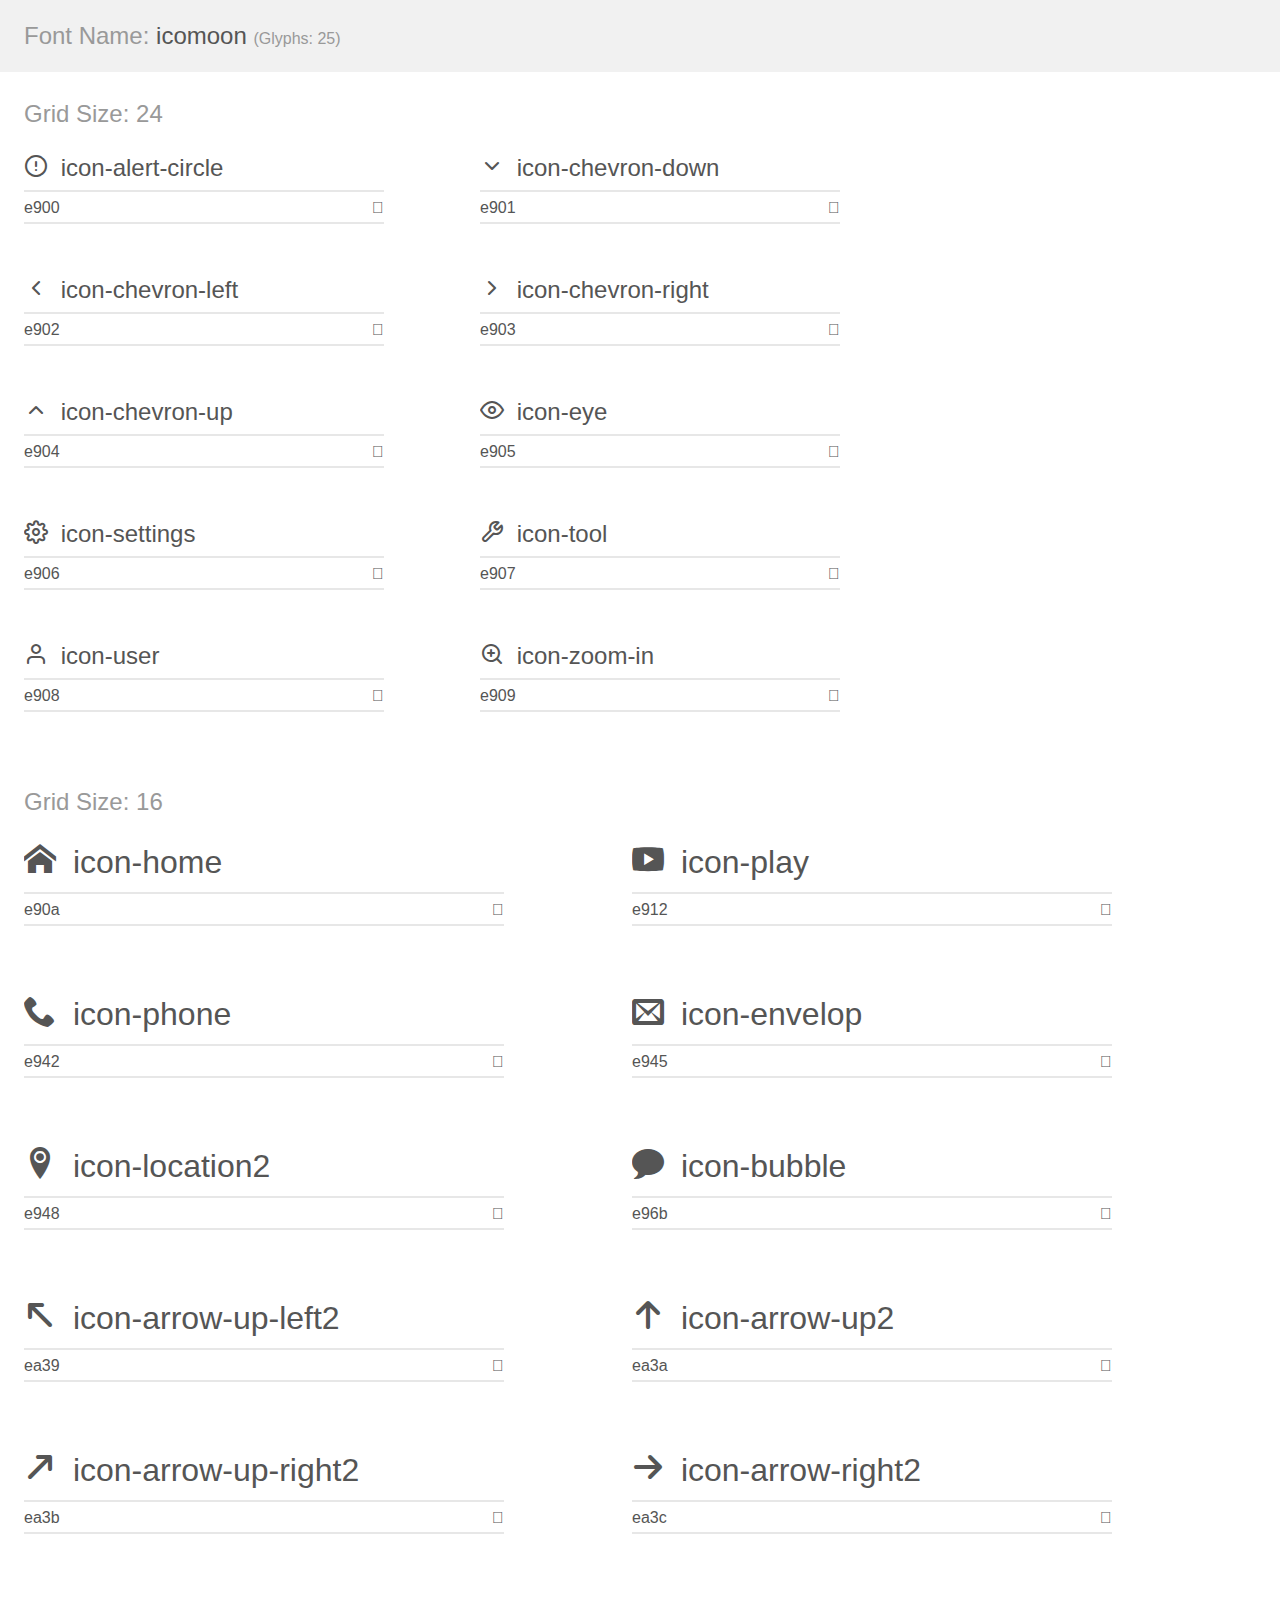
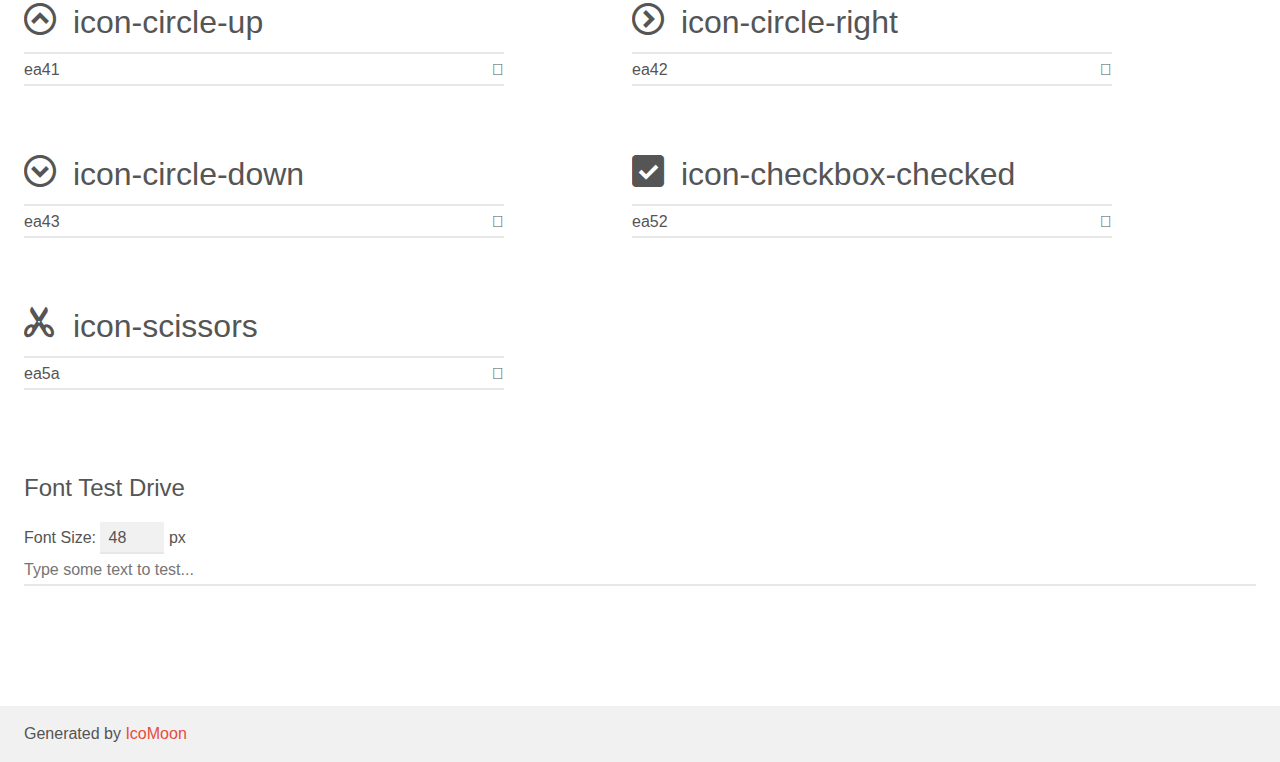
<file: HaoHuanShop_boot/src/main/resources/static/icomoon/demo.html>
<!doctype html>
<html>
<head>
    <meta charset="utf-8">
    <title>IcoMoon Demo</title>
    <meta name="description" content="An Icon Font Generated By IcoMoon.io">
    <meta name="viewport" content="width=device-width, initial-scale=1">
    <link rel="stylesheet" href="demo-files/demo.css">
    <link rel="stylesheet" href="style.css"></head>
<body>
    <div class="bgc1 clearfix">
        <h1 class="mhmm mvm"><span class="fgc1">Font Name:</span> icomoon <small class="fgc1">(Glyphs:&nbsp;25)</small></h1>
    </div>
    <div class="clearfix mhl ptl">
        <h1 class="mvm mtn fgc1">Grid Size: 24</h1>
        <div class="glyph fs1">
            <div class="clearfix bshadow0 pbs">
                <span class="icon-alert-circle"></span>
                <span class="mls"> icon-alert-circle</span>
            </div>
            <fieldset class="fs0 size1of1 clearfix hidden-false">
                <input type="text" readonly value="e900" class="unit size1of2" />
                <input type="text" maxlength="1" readonly value="&#xe900;" class="unitRight size1of2 talign-right" />
            </fieldset>
            <div class="fs0 bshadow0 clearfix hidden-true">
                <span class="unit pvs fgc1">liga: </span>
                <input type="text" readonly value="" class="liga unitRight" />
            </div>
        </div>
        <div class="glyph fs1">
            <div class="clearfix bshadow0 pbs">
                <span class="icon-chevron-down"></span>
                <span class="mls"> icon-chevron-down</span>
            </div>
            <fieldset class="fs0 size1of1 clearfix hidden-false">
                <input type="text" readonly value="e901" class="unit size1of2" />
                <input type="text" maxlength="1" readonly value="&#xe901;" class="unitRight size1of2 talign-right" />
            </fieldset>
            <div class="fs0 bshadow0 clearfix hidden-true">
                <span class="unit pvs fgc1">liga: </span>
                <input type="text" readonly value="" class="liga unitRight" />
            </div>
        </div>
        <div class="glyph fs1">
            <div class="clearfix bshadow0 pbs">
                <span class="icon-chevron-left"></span>
                <span class="mls"> icon-chevron-left</span>
            </div>
            <fieldset class="fs0 size1of1 clearfix hidden-false">
                <input type="text" readonly value="e902" class="unit size1of2" />
                <input type="text" maxlength="1" readonly value="&#xe902;" class="unitRight size1of2 talign-right" />
            </fieldset>
            <div class="fs0 bshadow0 clearfix hidden-true">
                <span class="unit pvs fgc1">liga: </span>
                <input type="text" readonly value="" class="liga unitRight" />
            </div>
        </div>
        <div class="glyph fs1">
            <div class="clearfix bshadow0 pbs">
                <span class="icon-chevron-right"></span>
                <span class="mls"> icon-chevron-right</span>
            </div>
            <fieldset class="fs0 size1of1 clearfix hidden-false">
                <input type="text" readonly value="e903" class="unit size1of2" />
                <input type="text" maxlength="1" readonly value="&#xe903;" class="unitRight size1of2 talign-right" />
            </fieldset>
            <div class="fs0 bshadow0 clearfix hidden-true">
                <span class="unit pvs fgc1">liga: </span>
                <input type="text" readonly value="" class="liga unitRight" />
            </div>
        </div>
        <div class="glyph fs1">
            <div class="clearfix bshadow0 pbs">
                <span class="icon-chevron-up"></span>
                <span class="mls"> icon-chevron-up</span>
            </div>
            <fieldset class="fs0 size1of1 clearfix hidden-false">
                <input type="text" readonly value="e904" class="unit size1of2" />
                <input type="text" maxlength="1" readonly value="&#xe904;" class="unitRight size1of2 talign-right" />
            </fieldset>
            <div class="fs0 bshadow0 clearfix hidden-true">
                <span class="unit pvs fgc1">liga: </span>
                <input type="text" readonly value="" class="liga unitRight" />
            </div>
        </div>
        <div class="glyph fs1">
            <div class="clearfix bshadow0 pbs">
                <span class="icon-eye"></span>
                <span class="mls"> icon-eye</span>
            </div>
            <fieldset class="fs0 size1of1 clearfix hidden-false">
                <input type="text" readonly value="e905" class="unit size1of2" />
                <input type="text" maxlength="1" readonly value="&#xe905;" class="unitRight size1of2 talign-right" />
            </fieldset>
            <div class="fs0 bshadow0 clearfix hidden-true">
                <span class="unit pvs fgc1">liga: </span>
                <input type="text" readonly value="" class="liga unitRight" />
            </div>
        </div>
        <div class="glyph fs1">
            <div class="clearfix bshadow0 pbs">
                <span class="icon-settings"></span>
                <span class="mls"> icon-settings</span>
            </div>
            <fieldset class="fs0 size1of1 clearfix hidden-false">
                <input type="text" readonly value="e906" class="unit size1of2" />
                <input type="text" maxlength="1" readonly value="&#xe906;" class="unitRight size1of2 talign-right" />
            </fieldset>
            <div class="fs0 bshadow0 clearfix hidden-true">
                <span class="unit pvs fgc1">liga: </span>
                <input type="text" readonly value="" class="liga unitRight" />
            </div>
        </div>
        <div class="glyph fs1">
            <div class="clearfix bshadow0 pbs">
                <span class="icon-tool"></span>
                <span class="mls"> icon-tool</span>
            </div>
            <fieldset class="fs0 size1of1 clearfix hidden-false">
                <input type="text" readonly value="e907" class="unit size1of2" />
                <input type="text" maxlength="1" readonly value="&#xe907;" class="unitRight size1of2 talign-right" />
            </fieldset>
            <div class="fs0 bshadow0 clearfix hidden-true">
                <span class="unit pvs fgc1">liga: </span>
                <input type="text" readonly value="" class="liga unitRight" />
            </div>
        </div>
        <div class="glyph fs1">
            <div class="clearfix bshadow0 pbs">
                <span class="icon-user"></span>
                <span class="mls"> icon-user</span>
            </div>
            <fieldset class="fs0 size1of1 clearfix hidden-false">
                <input type="text" readonly value="e908" class="unit size1of2" />
                <input type="text" maxlength="1" readonly value="&#xe908;" class="unitRight size1of2 talign-right" />
            </fieldset>
            <div class="fs0 bshadow0 clearfix hidden-true">
                <span class="unit pvs fgc1">liga: </span>
                <input type="text" readonly value="" class="liga unitRight" />
            </div>
        </div>
        <div class="glyph fs1">
            <div class="clearfix bshadow0 pbs">
                <span class="icon-zoom-in"></span>
                <span class="mls"> icon-zoom-in</span>
            </div>
            <fieldset class="fs0 size1of1 clearfix hidden-false">
                <input type="text" readonly value="e909" class="unit size1of2" />
                <input type="text" maxlength="1" readonly value="&#xe909;" class="unitRight size1of2 talign-right" />
            </fieldset>
            <div class="fs0 bshadow0 clearfix hidden-true">
                <span class="unit pvs fgc1">liga: </span>
                <input type="text" readonly value="" class="liga unitRight" />
            </div>
        </div>
    </div>
    <div class="clearfix mhl ptl">
        <h1 class="mvm mtn fgc1">Grid Size: 16</h1>
        <div class="glyph fs2">
            <div class="clearfix bshadow0 pbs">
                <span class="icon-home"></span>
                <span class="mls"> icon-home</span>
            </div>
            <fieldset class="fs0 size1of1 clearfix hidden-false">
                <input type="text" readonly value="e90a" class="unit size1of2" />
                <input type="text" maxlength="1" readonly value="&#xe90a;" class="unitRight size1of2 talign-right" />
            </fieldset>
            <div class="fs0 bshadow0 clearfix hidden-true">
                <span class="unit pvs fgc1">liga: </span>
                <input type="text" readonly value="home, house" class="liga unitRight" />
            </div>
        </div>
        <div class="glyph fs2">
            <div class="clearfix bshadow0 pbs">
                <span class="icon-play"></span>
                <span class="mls"> icon-play</span>
            </div>
            <fieldset class="fs0 size1of1 clearfix hidden-false">
                <input type="text" readonly value="e912" class="unit size1of2" />
                <input type="text" maxlength="1" readonly value="&#xe912;" class="unitRight size1of2 talign-right" />
            </fieldset>
            <div class="fs0 bshadow0 clearfix hidden-true">
                <span class="unit pvs fgc1">liga: </span>
                <input type="text" readonly value="play, video" class="liga unitRight" />
            </div>
        </div>
        <div class="glyph fs2">
            <div class="clearfix bshadow0 pbs">
                <span class="icon-phone"></span>
                <span class="mls"> icon-phone</span>
            </div>
            <fieldset class="fs0 size1of1 clearfix hidden-false">
                <input type="text" readonly value="e942" class="unit size1of2" />
                <input type="text" maxlength="1" readonly value="&#xe942;" class="unitRight size1of2 talign-right" />
            </fieldset>
            <div class="fs0 bshadow0 clearfix hidden-true">
                <span class="unit pvs fgc1">liga: </span>
                <input type="text" readonly value="phone, telephone" class="liga unitRight" />
            </div>
        </div>
        <div class="glyph fs2">
            <div class="clearfix bshadow0 pbs">
                <span class="icon-envelop"></span>
                <span class="mls"> icon-envelop</span>
            </div>
            <fieldset class="fs0 size1of1 clearfix hidden-false">
                <input type="text" readonly value="e945" class="unit size1of2" />
                <input type="text" maxlength="1" readonly value="&#xe945;" class="unitRight size1of2 talign-right" />
            </fieldset>
            <div class="fs0 bshadow0 clearfix hidden-true">
                <span class="unit pvs fgc1">liga: </span>
                <input type="text" readonly value="envelop, mail" class="liga unitRight" />
            </div>
        </div>
        <div class="glyph fs2">
            <div class="clearfix bshadow0 pbs">
                <span class="icon-location2"></span>
                <span class="mls"> icon-location2</span>
            </div>
            <fieldset class="fs0 size1of1 clearfix hidden-false">
                <input type="text" readonly value="e948" class="unit size1of2" />
                <input type="text" maxlength="1" readonly value="&#xe948;" class="unitRight size1of2 talign-right" />
            </fieldset>
            <div class="fs0 bshadow0 clearfix hidden-true">
                <span class="unit pvs fgc1">liga: </span>
                <input type="text" readonly value="location2, map-marker2" class="liga unitRight" />
            </div>
        </div>
        <div class="glyph fs2">
            <div class="clearfix bshadow0 pbs">
                <span class="icon-bubble"></span>
                <span class="mls"> icon-bubble</span>
            </div>
            <fieldset class="fs0 size1of1 clearfix hidden-false">
                <input type="text" readonly value="e96b" class="unit size1of2" />
                <input type="text" maxlength="1" readonly value="&#xe96b;" class="unitRight size1of2 talign-right" />
            </fieldset>
            <div class="fs0 bshadow0 clearfix hidden-true">
                <span class="unit pvs fgc1">liga: </span>
                <input type="text" readonly value="bubble, comment" class="liga unitRight" />
            </div>
        </div>
        <div class="glyph fs2">
            <div class="clearfix bshadow0 pbs">
                <span class="icon-arrow-up-left2"></span>
                <span class="mls"> icon-arrow-up-left2</span>
            </div>
            <fieldset class="fs0 size1of1 clearfix hidden-false">
                <input type="text" readonly value="ea39" class="unit size1of2" />
                <input type="text" maxlength="1" readonly value="&#xea39;" class="unitRight size1of2 talign-right" />
            </fieldset>
            <div class="fs0 bshadow0 clearfix hidden-true">
                <span class="unit pvs fgc1">liga: </span>
                <input type="text" readonly value="arrow-up-left2, up-left2" class="liga unitRight" />
            </div>
        </div>
        <div class="glyph fs2">
            <div class="clearfix bshadow0 pbs">
                <span class="icon-arrow-up2"></span>
                <span class="mls"> icon-arrow-up2</span>
            </div>
            <fieldset class="fs0 size1of1 clearfix hidden-false">
                <input type="text" readonly value="ea3a" class="unit size1of2" />
                <input type="text" maxlength="1" readonly value="&#xea3a;" class="unitRight size1of2 talign-right" />
            </fieldset>
            <div class="fs0 bshadow0 clearfix hidden-true">
                <span class="unit pvs fgc1">liga: </span>
                <input type="text" readonly value="arrow-up2, up2" class="liga unitRight" />
            </div>
        </div>
        <div class="glyph fs2">
            <div class="clearfix bshadow0 pbs">
                <span class="icon-arrow-up-right2"></span>
                <span class="mls"> icon-arrow-up-right2</span>
            </div>
            <fieldset class="fs0 size1of1 clearfix hidden-false">
                <input type="text" readonly value="ea3b" class="unit size1of2" />
                <input type="text" maxlength="1" readonly value="&#xea3b;" class="unitRight size1of2 talign-right" />
            </fieldset>
            <div class="fs0 bshadow0 clearfix hidden-true">
                <span class="unit pvs fgc1">liga: </span>
                <input type="text" readonly value="arrow-up-right2, up-right2" class="liga unitRight" />
            </div>
        </div>
        <div class="glyph fs2">
            <div class="clearfix bshadow0 pbs">
                <span class="icon-arrow-right2"></span>
                <span class="mls"> icon-arrow-right2</span>
            </div>
            <fieldset class="fs0 size1of1 clearfix hidden-false">
                <input type="text" readonly value="ea3c" class="unit size1of2" />
                <input type="text" maxlength="1" readonly value="&#xea3c;" class="unitRight size1of2 talign-right" />
            </fieldset>
            <div class="fs0 bshadow0 clearfix hidden-true">
                <span class="unit pvs fgc1">liga: </span>
                <input type="text" readonly value="arrow-right2, right4" class="liga unitRight" />
            </div>
        </div>
        <div class="glyph fs2">
            <div class="clearfix bshadow0 pbs">
                <span class="icon-circle-up"></span>
                <span class="mls"> icon-circle-up</span>
            </div>
            <fieldset class="fs0 size1of1 clearfix hidden-false">
                <input type="text" readonly value="ea41" class="unit size1of2" />
                <input type="text" maxlength="1" readonly value="&#xea41;" class="unitRight size1of2 talign-right" />
            </fieldset>
            <div class="fs0 bshadow0 clearfix hidden-true">
                <span class="unit pvs fgc1">liga: </span>
                <input type="text" readonly value="circle-up, up3" class="liga unitRight" />
            </div>
        </div>
        <div class="glyph fs2">
            <div class="clearfix bshadow0 pbs">
                <span class="icon-circle-right"></span>
                <span class="mls"> icon-circle-right</span>
            </div>
            <fieldset class="fs0 size1of1 clearfix hidden-false">
                <input type="text" readonly value="ea42" class="unit size1of2" />
                <input type="text" maxlength="1" readonly value="&#xea42;" class="unitRight size1of2 talign-right" />
            </fieldset>
            <div class="fs0 bshadow0 clearfix hidden-true">
                <span class="unit pvs fgc1">liga: </span>
                <input type="text" readonly value="circle-right, right5" class="liga unitRight" />
            </div>
        </div>
        <div class="glyph fs2">
            <div class="clearfix bshadow0 pbs">
                <span class="icon-circle-down"></span>
                <span class="mls"> icon-circle-down</span>
            </div>
            <fieldset class="fs0 size1of1 clearfix hidden-false">
                <input type="text" readonly value="ea43" class="unit size1of2" />
                <input type="text" maxlength="1" readonly value="&#xea43;" class="unitRight size1of2 talign-right" />
            </fieldset>
            <div class="fs0 bshadow0 clearfix hidden-true">
                <span class="unit pvs fgc1">liga: </span>
                <input type="text" readonly value="circle-down, down3" class="liga unitRight" />
            </div>
        </div>
        <div class="glyph fs2">
            <div class="clearfix bshadow0 pbs">
                <span class="icon-checkbox-checked"></span>
                <span class="mls"> icon-checkbox-checked</span>
            </div>
            <fieldset class="fs0 size1of1 clearfix hidden-false">
                <input type="text" readonly value="ea52" class="unit size1of2" />
                <input type="text" maxlength="1" readonly value="&#xea52;" class="unitRight size1of2 talign-right" />
            </fieldset>
            <div class="fs0 bshadow0 clearfix hidden-true">
                <span class="unit pvs fgc1">liga: </span>
                <input type="text" readonly value="checkbox-checked, checkbox" class="liga unitRight" />
            </div>
        </div>
        <div class="glyph fs2">
            <div class="clearfix bshadow0 pbs">
                <span class="icon-scissors"></span>
                <span class="mls"> icon-scissors</span>
            </div>
            <fieldset class="fs0 size1of1 clearfix hidden-false">
                <input type="text" readonly value="ea5a" class="unit size1of2" />
                <input type="text" maxlength="1" readonly value="&#xea5a;" class="unitRight size1of2 talign-right" />
            </fieldset>
            <div class="fs0 bshadow0 clearfix hidden-true">
                <span class="unit pvs fgc1">liga: </span>
                <input type="text" readonly value="scissors, cut" class="liga unitRight" />
            </div>
        </div>
    </div>

    <!--[if gt IE 8]><!-->
    <div class="mhl clearfix mbl">
        <h1>Font Test Drive</h1>
        <label>
            Font Size: <input id="fontSize" type="number" class="textbox0 mbm"
            min="8" value="48" />
            px
        </label>
        <input id="testText" type="text" class="phl size1of1 mvl"
        placeholder="Type some text to test..." value=""/>
        <div id="testDrive" class="icon-" style="font-family: icomoon">&nbsp;
        </div>
    </div>
    <!--<![endif]-->
    <div class="bgc1 clearfix">
        <p class="mhl">Generated by <a href="https://icomoon.io/app">IcoMoon</a></p>
    </div>

    <script src="demo-files/demo.js"></script>
</body>
</html>
</file>
<file: HaoHuanShop_boot/src/main/resources/static/icomoon/demo-files/demo.css>
body {
  padding: 0;
  margin: 0;
  font-family: sans-serif;
  font-size: 1em;
  line-height: 1.5;
  color: #555;
  background: #fff;
}
h1 {
  font-size: 1.5em;
  font-weight: normal;
}
small {
  font-size: .66666667em;
}
a {
  color: #e74c3c;
  text-decoration: none;
}
a:hover, a:focus {
  box-shadow: 0 1px #e74c3c;
}
.bshadow0, input {
  box-shadow: inset 0 -2px #e7e7e7;
}
input:hover {
  box-shadow: inset 0 -2px #ccc;
}
input, fieldset {
  font-family: sans-serif;
  font-size: 1em;
  margin: 0;
  padding: 0;
  border: 0;
}
input {
  color: inherit;
  line-height: 1.5;
  height: 1.5em;
  padding: .25em 0;
}
input:focus {
  outline: none;
  box-shadow: inset 0 -2px #449fdb;
}
.glyph {
  font-size: 16px;
  width: 15em;
  padding-bottom: 1em;
  margin-right: 4em;
  margin-bottom: 1em;
  float: left;
  overflow: hidden;
}
.liga {
  width: 80%;
  width: calc(100% - 2.5em);
}
.talign-right {
  text-align: right;
}
.talign-center {
  text-align: center;
}
.bgc1 {
  background: #f1f1f1;
}
.fgc1 {
  color: #999;
}
.fgc0 {
  color: #000;
}
p {
  margin-top: 1em;
  margin-bottom: 1em;
}
.mvm {
  margin-top: .75em;
  margin-bottom: .75em;
}
.mtn {
  margin-top: 0;
}
.mtl, .mal {
  margin-top: 1.5em;
}
.mbl, .mal {
  margin-bottom: 1.5em;
}
.mal, .mhl {
  margin-left: 1.5em;
  margin-right: 1.5em;
}
.mhmm {
  margin-left: 1em;
  margin-right: 1em;
}
.mls {
  margin-left: .25em;
}
.ptl {
  padding-top: 1.5em;
}
.pbs, .pvs {
  padding-bottom: .25em;
}
.pvs, .pts {
  padding-top: .25em;
}
.unit {
  float: left;
}
.unitRight {
  float: right;
}
.size1of2 {
  width: 50%;
}
.size1of1 {
  width: 100%;
}
.clearfix:before, .clearfix:after {
  content: " ";
  display: table;
}
.clearfix:after {
  clear: both;
}
.hidden-true {
  display: none;
}
.textbox0 {
  width: 3em;
  background: #f1f1f1;
  padding: .25em .5em;
  line-height: 1.5;
  height: 1.5em;
}
#testDrive {
  display: block;
  padding-top: 24px;
  line-height: 1.5;
}
.fs0 {
  font-size: 16px;
}
.fs1 {
  font-size: 24px;
}
.fs2 {
  font-size: 32px;
}
</file>
<file: HaoHuanShop_boot/src/main/resources/static/icomoon/style.css>
@font-face {
  font-family: 'icomoon';
  src:  url('fonts/icomoon.eot?1mrdwb');
  src:  url('fonts/icomoon.eot?1mrdwb#iefix') format('embedded-opentype'),
    url('fonts/icomoon.ttf?1mrdwb') format('truetype'),
    url('fonts/icomoon.woff?1mrdwb') format('woff'),
    url('fonts/icomoon.svg?1mrdwb#icomoon') format('svg');
  font-weight: normal;
  font-style: normal;
  font-display: block;
}

[class^="icon-"], [class*=" icon-"] {
  /* use !important to prevent issues with browser extensions that change fonts */
  font-family: 'icomoon' !important;
  speak: never;
  font-style: normal;
  font-weight: normal;
  font-variant: normal;
  text-transform: none;
  line-height: 1;

  /* Better Font Rendering =========== */
  -webkit-font-smoothing: antialiased;
  -moz-osx-font-smoothing: grayscale;
}

.icon-alert-circle:before {
  content: "\e900";
}
.icon-chevron-down:before {
  content: "\e901";
}
.icon-chevron-left:before {
  content: "\e902";
}
.icon-chevron-right:before {
  content: "\e903";
}
.icon-chevron-up:before {
  content: "\e904";
}
.icon-eye:before {
  content: "\e905";
}
.icon-settings:before {
  content: "\e906";
}
.icon-tool:before {
  content: "\e907";
}
.icon-user:before {
  content: "\e908";
}
.icon-zoom-in:before {
  content: "\e909";
}
.icon-home:before {
  content: "\e90a";
}
.icon-play:before {
  content: "\e912";
}
.icon-phone:before {
  content: "\e942";
}
.icon-envelop:before {
  content: "\e945";
}
.icon-location2:before {
  content: "\e948";
}
.icon-bubble:before {
  content: "\e96b";
}
.icon-arrow-up-left2:before {
  content: "\ea39";
}
.icon-arrow-up2:before {
  content: "\ea3a";
}
.icon-arrow-up-right2:before {
  content: "\ea3b";
}
.icon-arrow-right2:before {
  content: "\ea3c";
}
.icon-circle-up:before {
  content: "\ea41";
}
.icon-circle-right:before {
  content: "\ea42";
}
.icon-circle-down:before {
  content: "\ea43";
}
.icon-checkbox-checked:before {
  content: "\ea52";
}
.icon-scissors:before {
  content: "\ea5a";
}
</file>
